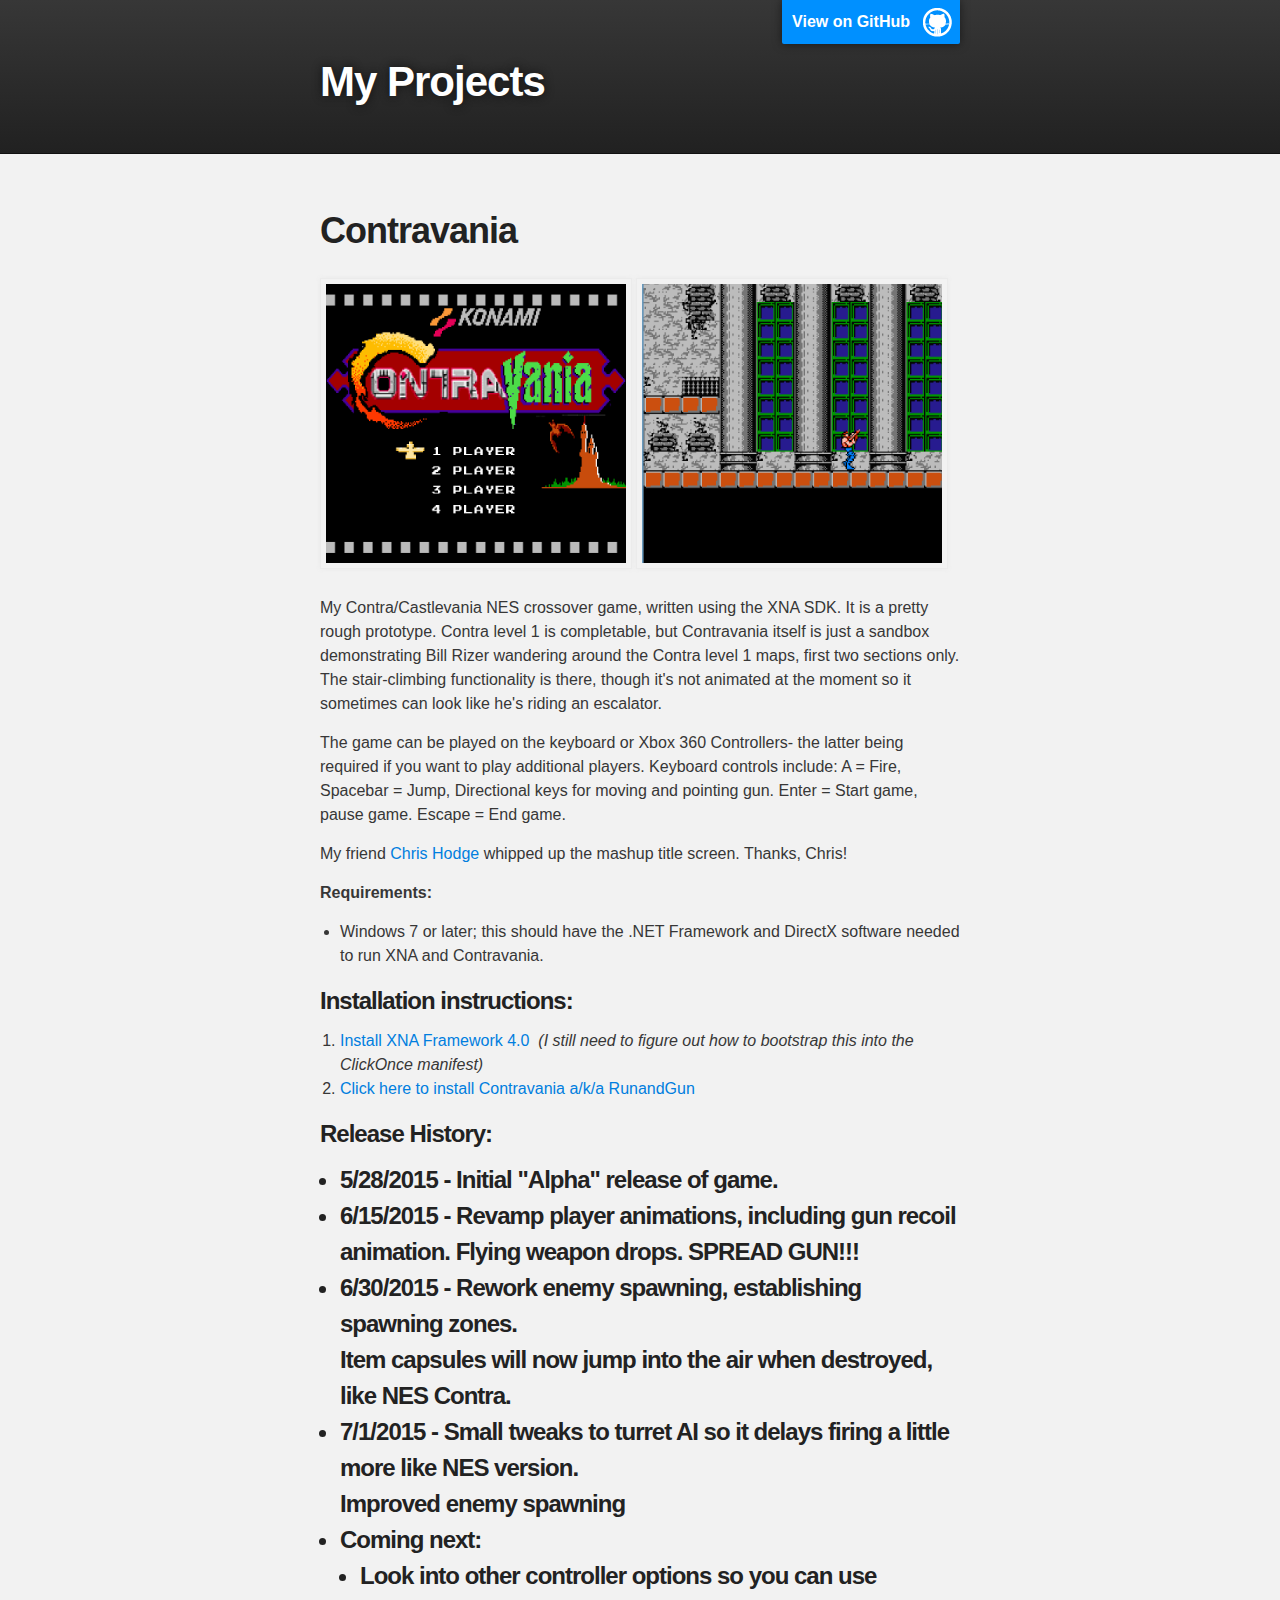
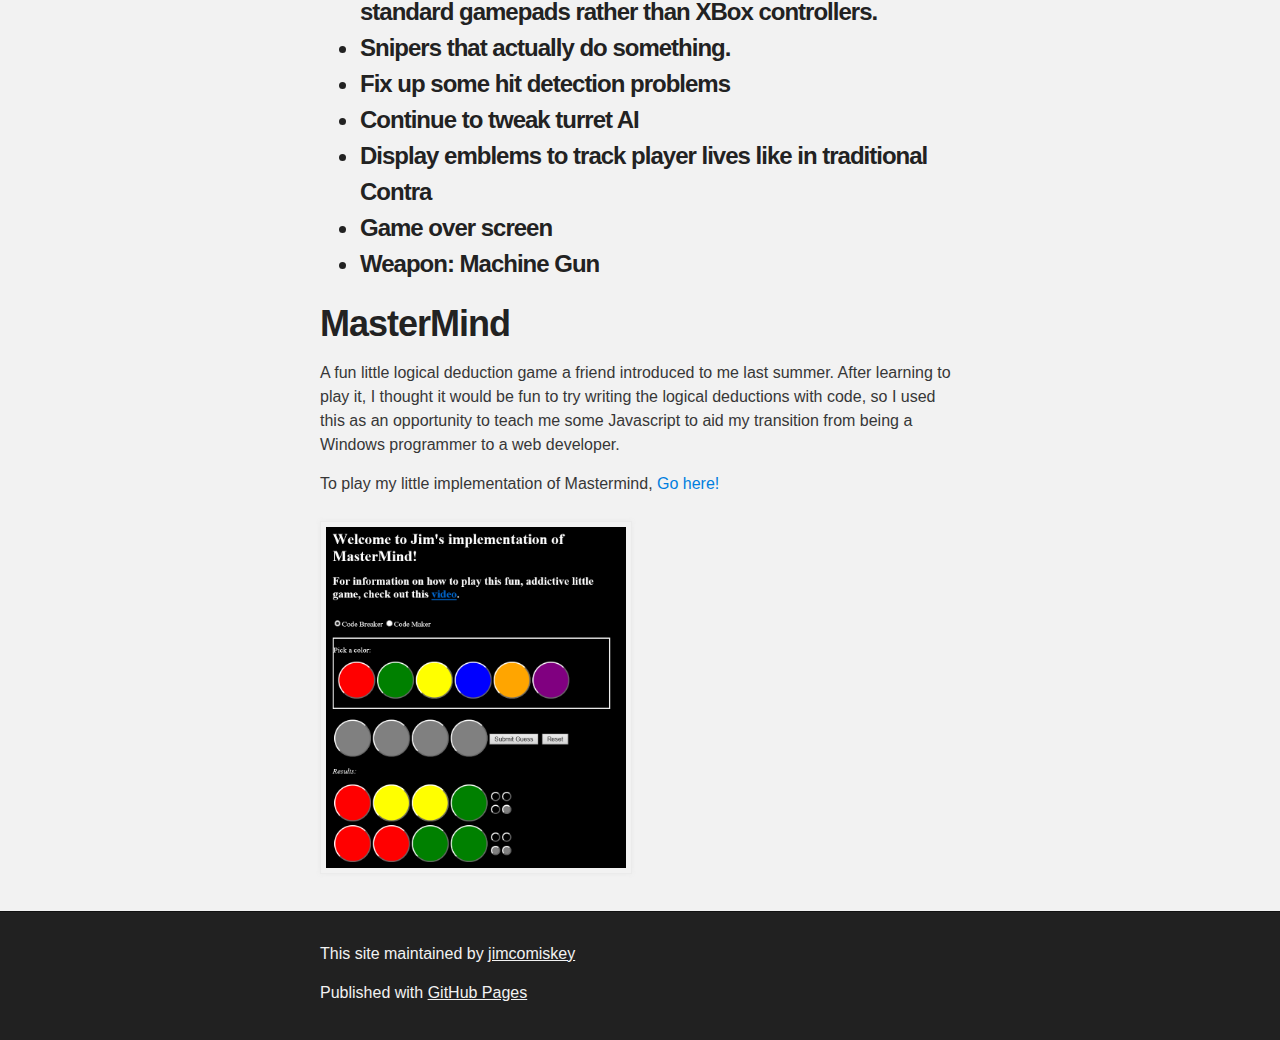
<file: index.html>
<!DOCTYPE html>
<html>

  <head>
    <meta charset='utf-8'>
    <meta http-equiv="X-UA-Compatible" content="chrome=1">
    <meta name="description" content="Contravania-publish : ">

    <link rel="stylesheet" type="text/css" media="screen" href="stylesheets/stylesheet.css">
	<link rel="stylesheet" type="text/css" media="screen" href="stylesheets/projectpage.css">

    <title>Jim Comiskey's Personal Projects Page</title>
  </head>

  <body>

    <!-- HEADER -->
    <div id="header_wrap" class="outer">
        <header class="inner">
          <a id="forkme_banner" href="https://github.com/jimcomiskey/">View on GitHub</a>

          <h1 id="project_title">My Projects</h1>
          <h3 id="project_tagline"></h2>

            <!-- <section id="downloads">
              <a class="zip_download_link" href="https://github.com/jimcomiskey/contravania-publish/zipball/master">Download this project as a .zip file</a>
              <a class="tar_download_link" href="https://github.com/jimcomiskey/contravania-publish/tarball/master">Download this project as a tar.gz file</a>
            </section> -->
        </header>
    </div>

    <!-- MAIN CONTENT -->
    <div id="main_content_wrap" class="outer">
      <section id="main_content" class="inner">
		<section id="contravania" class="gameSection">			
			<!-- <h3>This is the Contravania application install location.</h1> -->					
			<h1>Contravania</h1>
			<img class="screenshot" src="./images/contravania-titlescreen.png">
			<img class="screenshot" src="./images/contravania-gameplay.png">
			<p>My Contra/Castlevania NES crossover game, written using the XNA SDK. It is a pretty rough prototype. Contra level 1 is completable, but Contravania itself is just a sandbox demonstrating Bill Rizer wandering around the Contra level 1 maps, first two sections only. The stair-climbing functionality is there, though it's not animated at the moment so it sometimes can look like he's riding an escalator. </p>
			<p>The game can be played on the keyboard or Xbox 360 Controllers- the latter being required if you want to play additional players. Keyboard controls include: A = Fire, Spacebar = Jump, Directional keys for moving and pointing gun. Enter = Start game, pause game. Escape = End game. </p>
			<p>My friend <a href="https://www.facebook.com/Diebox1984">Chris Hodge</a> whipped up the mashup title screen. Thanks, Chris!</p>
			<p><strong>Requirements:</strong></p>
			<ul>
				<li>Windows 7 or later; this should have the .NET Framework and DirectX software needed to run XNA and Contravania.</li>
			</ul>
			<h3>Installation instructions:</h1>		
			<ol>
				<li><a href="./deploy/XNAFramework4.0.msi">Install XNA Framework 4.0 </a>&nbsp;<em>(I still need to figure out how to bootstrap this into the ClickOnce manifest)</em></li>
				<!-- <li><a href="http://contravania.azurewebsites.net/RunAndGun.application">Click here to install Contravania a/k/a RunandGun</a></li> -->
				<li><a href="./publish/RunAndGun.application">Click here to install Contravania a/k/a RunandGun</a></li>
				<!-- <li><a href="./deploy/Contravania.zip">Download Contravania Zip file</a></li>
				<li>Unzip the file and run the application, RunAndGun.exe</li> -->							
			</ol>				
			<h3>Release History:<h3>
			<ul>
				<li>5/28/2015 - Initial "Alpha" release of game.</li>
				<li>6/15/2015 - Revamp player animations, including gun recoil animation. Flying weapon drops. SPREAD GUN!!!</li>
				<li>6/30/2015 - Rework enemy spawning, establishing spawning zones. <br>
								Item capsules will now jump into the air when destroyed, like NES Contra. </li>
				<li>7/1/2015  - Small tweaks to turret AI so it delays firing a little more like NES version. <br>
				                Improved enemy spawning </li>
				<li>Coming next:<br>
					<ul>
						<li>Look into other controller options so you can use standard gamepads rather than XBox controllers.</li>
						<li>Snipers that actually do something. </li>
						<li>Fix up some hit detection problems</li>
						<li>Continue to tweak turret AI</li>
						<li>Display emblems to track player lives like in traditional Contra</li>
						<li>Game over screen</li>
						<li>Weapon: Machine Gun</li>						
					</ul>
				</li>				
			</ul>
		</section>
		<section id="mastermind" class="gameSection">
			<h1>MasterMind</h1>
			<p>A fun little logical deduction game a friend introduced to me last summer. After learning to play it, I thought it would be fun to try writing the logical deductions with code, so I used this as an opportunity to teach me some Javascript to aid my transition from being a Windows programmer to a web developer. </p>
			<p>To play my little implementation of Mastermind,&nbsp;<a href="./mastermind/index.html">Go here!</a></p>
			<a href="./mastermind/index.html"><img class="screenshot" src="./images/mastermind.png"></a>
		</section>
      </section>	  
    </div>

    <!-- FOOTER  -->
    <div id="footer_wrap" class="outer">
      <footer class="inner">
        <p class="copyright">This site maintained by <a href="https://github.com/jimcomiskey">jimcomiskey</a></p>
        <p>Published with <a href="http://pages.github.com">GitHub Pages</a></p>
      </footer>
    </div>

    

  </body>
</html>
</file>
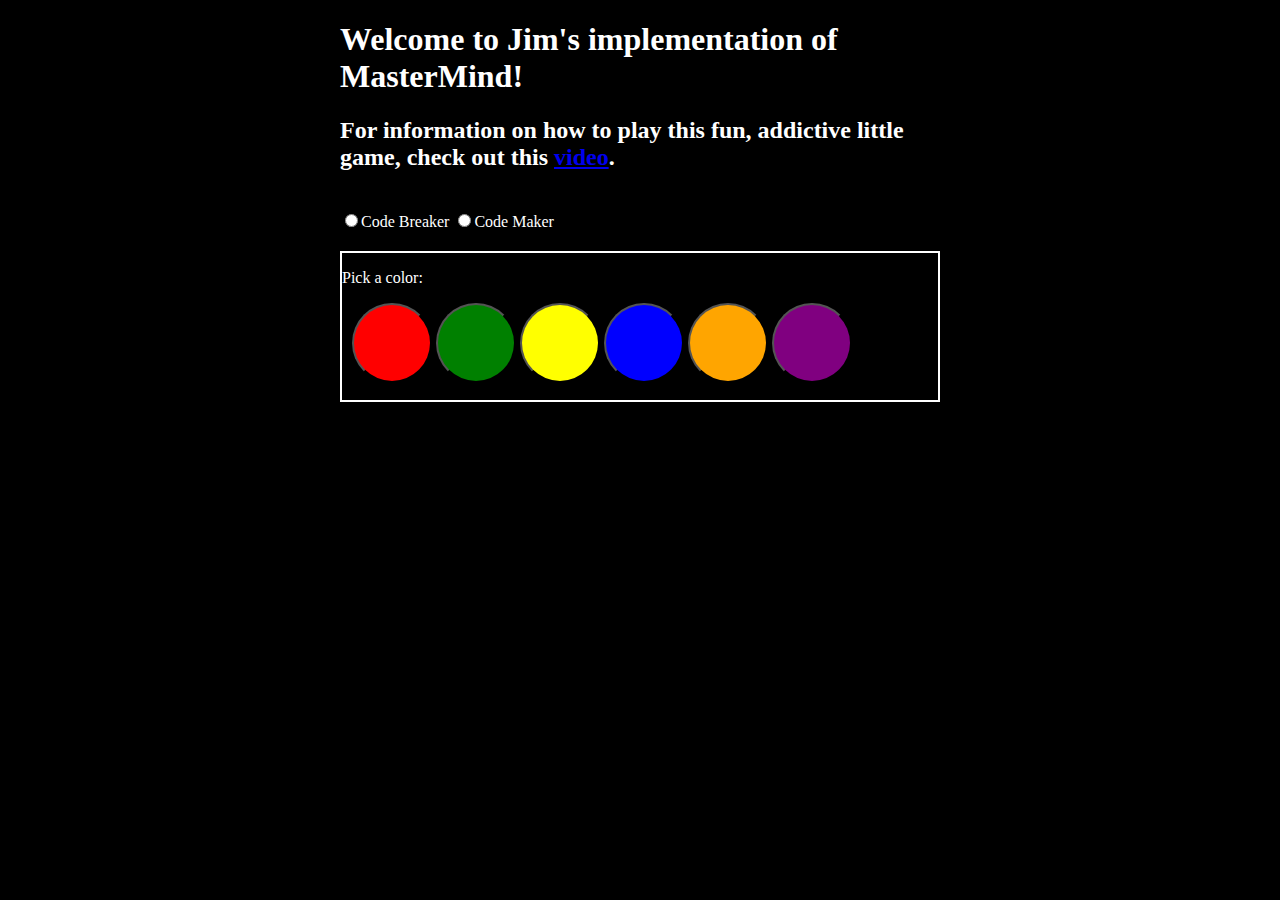
<file: mastermind/index.html>
﻿<!DOCTYPE html>

<html lang="en" xmlns="http://www.w3.org/1999/xhtml">
<head>
    <meta charset="utf-8" />
    <title>Welcome to Jim's implementation of MasterMind!</title>
    <script type="text/javascript" src="Scripts/jquery-2.1.0.min.js"></script>
    <!--<script type='text/javascript' src='http://ajax.googleapis.com/ajax/libs/jquery/1.11.1/jquery.min.js'></script>-->
    <script type="text/javascript" src="MasterMind.js"></script>
    <link rel="stylesheet" type="text/css" href="MasterMind.css" />
</head>
<body>
    <div class="header">
        <h1>Welcome to Jim's implementation of MasterMind!</h1>
        <h2>
            For information on how to play this fun, addictive little game, check out this <a href="https://www.youtube.com/watch?v=rmp05sCXTRg">video</a>.
        </h2>        
    </div>
    <div class="content">
        <div class="gameOptions">
            <input type="radio" name="gameMode" id="codeBreaker" />Code Breaker
            <input type="radio" name="gameMode" id="codeMaker"/>Code Maker
        </div>
        <div class="duplicateSetting">
            <p>Are there duplicate colors in the code?</p>
            <input type="radio" name="duplicateMode" id="duplicatesOff" />No
            <input type="radio" name="duplicateMode" id="duplicatesOn" />Yes
            <input type="radio" name="duplicateMode" id="duplicatesUnknown" />I'm not telling!
        </div>
        <div class="colorpickersection">
            <p>Pick a color:</p>
            <ul class="colorpickerlist">
                <li>
                    <button class="colorpicker redbutton"></button>
                </li>
                <li>
                    <button class="colorpicker greenbutton"></button>
                </li>
                <li>
                    <button class="colorpicker yellowbutton"></button>
                </li>
                <li>
                    <button class="colorpicker bluebutton"></button>
                </li>
                <li>
                    <button class="colorpicker orangebutton"></button>
                </li>
                <li>
                    <button class="colorpicker purplebutton"></button>
                </li>
            </ul>
        </div>
        <div class="guessArea">
            <table id="answers"></table>
            <table id="submittedGuess" class="guesses">
                <tr>
                    <td>
                        <button class="guess activeguess"></button>
                    </td>
                    <td>
                        <button class="guess activeguess"></button>
                    </td>
                    <td>
                        <button class="guess activeguess"></button>
                    </td>
                    <td>
                        <button class="guess activeguess"></button>
                    </td>
                    <td>
                        <button id="submitGuess">Submit Guess</button>
                    </td>
                    <td>
                        <button id="submitCode">Submit Code</button>
                    </td>

                    <!--<td>
                        <button id="showAnswer">Show Answer</button>
                    </td>
                    -->

                    <td>
                        <input id ="resetGame" type="button" value="Reset" />
                    </td>
                </tr>
            </table>
            <p><em id="resultsLabel">Results:</em></p>
            <table id="guesshistory" class="guesses"></table>
        </div>
    </div>
</body>
</html>
</file>
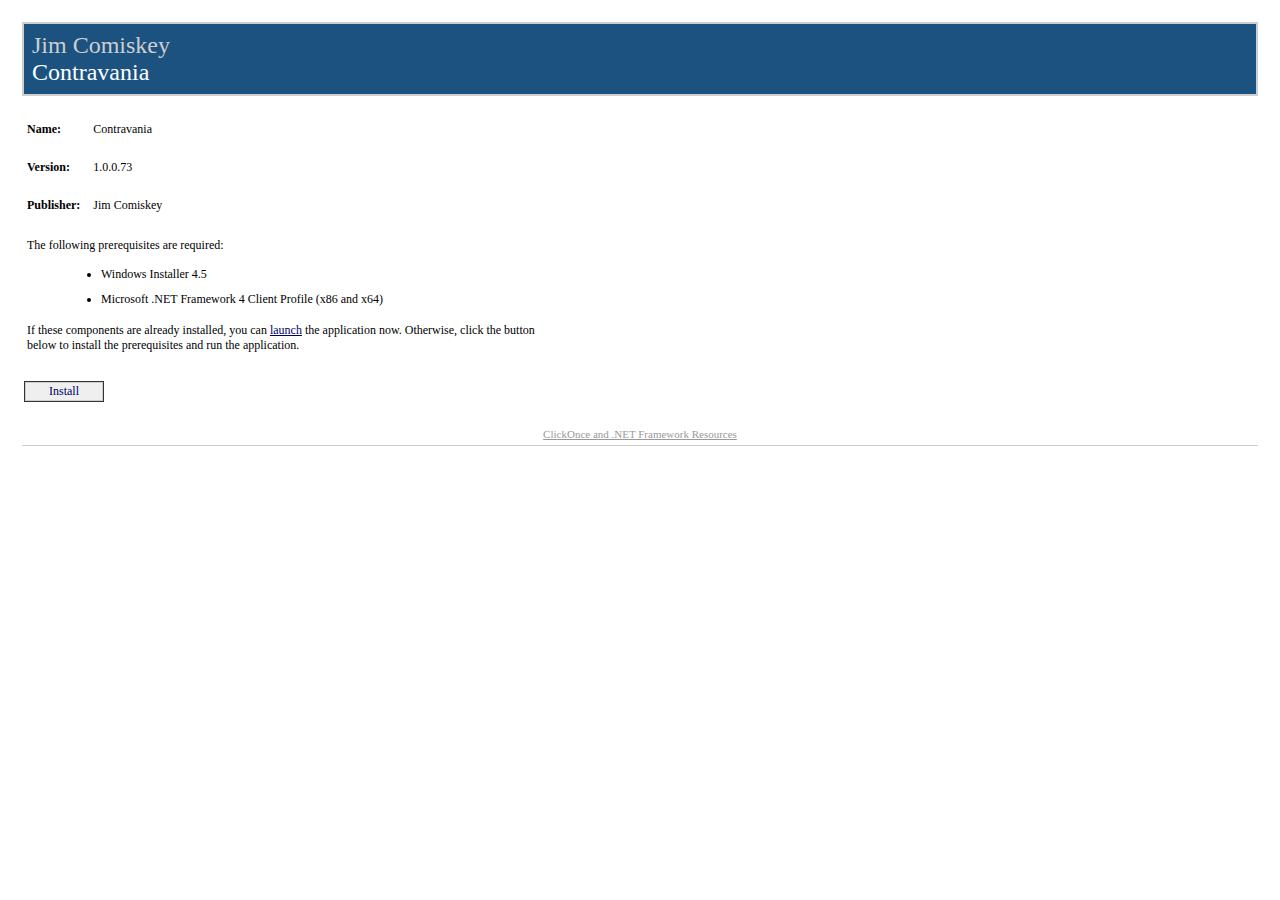
<file: publish/publish.htm>
﻿<HTML>
  <HEAD>
    <TITLE>Contravania</TITLE>
    <META HTTP-EQUIV="Content-Type" CONTENT="text/html; charset=utf-8" />
    <STYLE TYPE="text/css">
<!--
BODY{margin-top:20px; margin-left:20px; margin-right:20px; color:#000000; font-family:Tahoma; background-color:white}
A:link {font-weight:normal; color:#000066; text-decoration:none}
A:visited {font-weight:normal; color:#000066; text-decoration:none}
A:active {font-weight:normal; text-decoration:none}
A:hover {font-weight:normal; color:#FF6600; text-decoration:none}
P {margin-top:0px; margin-bottom:12px; color:#000000; font-family:Tahoma}
PRE {border-right:#f0f0e0 1px solid; padding-right:5px; border-top:#f0f0e0 1px solid; margin-top:-5px; padding-left:5px; font-size:x-small; padding-bottom:5px; border-left:#f0f0e0 1px solid; padding-top:5px; border-bottom:#f0f0e0 1px solid; font-family:Courier New; background-color:#e5e5cc}
TD {font-size:12px; color:#000000; font-family:Tahoma}
H2 {border-top: #003366 1px solid; margin-top:25px; font-weight:bold; font-size:1.5em; margin-bottom:10px; margin-left:-15px; color:#003366}
H3 {margin-top:10px; font-size: 1.1em; margin-bottom: 10px; margin-left: -15px; color: #000000}
UL {margin-top:10px; margin-left:20px}
OL {margin-top:10px; margin-left:20px}
LI {margin-top:10px; color: #000000}
FONT.value {font-weight:bold; color:darkblue}
FONT.key {font-weight: bold; color: darkgreen}
.divTag {border:1px; border-style:solid; background-color:#FFFFFF; text-decoration:none; height:auto; width:auto; background-color:#cecece}
.BannerColumn {background-color:#000000}
.Banner {border:0; padding:0; height:8px; margin-top:0px; color:#ffffff; filter:progid:DXImageTransform.Microsoft.Gradient(GradientType=1,StartColorStr='#1c5280',EndColorStr='#FFFFFF');}
.BannerTextCompany {font:bold; font-size:18pt; color:#cecece; font-family:Tahoma; height:0px; margin-top:0; margin-left:8px; margin-bottom:0; padding:0px; white-space:nowrap; filter:progid:DXImageTransform.Microsoft.dropshadow(OffX=2,OffY=2,Color='black',Positive='true');}
.BannerTextApplication {font:bold; font-size:18pt; font-family:Tahoma; height:0px; margin-top:0; margin-left:8px; margin-bottom:0; padding:0px; white-space:nowrap; filter:progid:DXImageTransform.Microsoft.dropshadow(OffX=2,OffY=2,Color='black',Positive='true');}
.BannerText {font:bold; font-size:18pt; font-family:Tahoma; height:0px; margin-top:0; margin-left:8px; margin-bottom:0; padding:0px; filter:progid:DXImageTransform.Microsoft.dropshadow(OffX=2,OffY=2,Color='black',Positive='true');}
.BannerSubhead {border:0; padding:0; height:16px; margin-top:0px; margin-left:10px; color:#ffffff; filter:progid:DXImageTransform.Microsoft.Gradient(GradientType=1,StartColorStr='#4B3E1A',EndColorStr='#FFFFFF');}
.BannerSubheadText {font:bold; height:11px; font-size:11px; font-family:Tahoma; margin-top:1; margin-left:10; filter:progid:DXImageTransform.Microsoft.dropshadow(OffX=2,OffY=2,Color='black',Positive='true');}
.FooterRule {border:0; padding:0; height:1px; margin:0px; color:#ffffff; filter:progid:DXImageTransform.Microsoft.Gradient(GradientType=1,StartColorStr='#4B3E1A',EndColorStr='#FFFFFF');}
.FooterText {font-size:11px; font-weight:normal; text-decoration:none; font-family:Tahoma; margin-top:10; margin-left:0px; margin-bottom:2; padding:0px; color:#999999; white-space:nowrap}
.FooterText A:link {font-weight:normal; color:#999999; text-decoration:underline}
.FooterText A:visited {font-weight:normal; color:#999999; text-decoration:underline}
.FooterText A:active {font-weight:normal; color:#999999; text-decoration:underline}
.FooterText A:hover {font-weight:normal; color:#FF6600; text-decoration:underline}
.ClickOnceInfoText {font-size:11px; font-weight:normal; text-decoration:none; font-family:Tahoma; margin-top:0; margin-right:2px; margin-bottom:0; padding:0px; color:#000000}
.InstallTextStyle {font:bold; font-size:14pt; font-family:Tahoma; a:#FF0000; text-decoration:None}
.DetailsStyle {margin-left:30px}
.ItemStyle {margin-left:-15px; font-weight:bold}
.StartColorStr {background-color:#4B3E1A}
.JustThisApp A:link {font-weight:normal; color:#000066; text-decoration:underline}
.JustThisApp A:visited {font-weight:normal; color:#000066; text-decoration:underline}
.JustThisApp A:active {font-weight:normal; text-decoration:underline}
.JustThisApp A:hover {font-weight:normal; color:#FF6600; text-decoration:underline}
-->

</STYLE>

</HEAD>
  <BODY>
    <TABLE WIDTH="100%" CELLPADDING="0" CELLSPACING="2" BORDER="0">

<!-- Begin Banner -->
<TR><TD><TABLE CELLPADDING="2" CELLSPACING="0" BORDER="0" BGCOLOR="#cecece" WIDTH="100%"><TR><TD><TABLE BGCOLOR="#1c5280" WIDTH="100%" CELLPADDING="0" CELLSPACING="0" BORDER="0"><TR><TD CLASS="Banner" /></TR><TR><TD CLASS="Banner"><SPAN CLASS="BannerTextCompany">Jim Comiskey</SPAN></TD></TR><TR><TD CLASS="Banner"><SPAN CLASS="BannerTextApplication">Contravania</SPAN></TD></TR><TR><TD CLASS="Banner" ALIGN="RIGHT" /></TR></TABLE></TD></TR></TABLE></TD></TR>
<!-- End Banner -->


<!-- Begin Dialog -->
<TR><TD ALIGN="LEFT"><TABLE CELLPADDING="2" CELLSPACING="0" BORDER="0" WIDTH="540"><TR><TD WIDTH="496">

<!-- Begin AppInfo -->
<TABLE><TR><TD COLSPAN="3">&nbsp;</TD></TR><TR><TD><B>Name:</B></TD><TD WIDTH="5"><SPACER TYPE="block" WIDTH="10" /></TD><TD>Contravania</TD></TR><TR><TD COLSPAN="3">&nbsp;</TD></TR><TR><TD><B>Version:</B></TD><TD WIDTH="5"><SPACER TYPE="block" WIDTH="10" /></TD><TD>1.0.0.73</TD></TR><TR><TD COLSPAN="3">&nbsp;</TD></TR><TR><TD><B>Publisher:</B></TD><TD WIDTH="5"><SPACER TYPE="block" WIDTH="10" /></TD><TD>Jim Comiskey</TD></TR><tr><td colspan="3">&nbsp;</td></tr></TABLE>
<!-- End AppInfo -->


<!-- Begin Prerequisites -->
<TABLE ID="BootstrapperSection" BORDER="0"><TR><TD COLSPAN="2">The following prerequisites are required:</TD></TR><TR><TD WIDTH="10">&nbsp;</TD><TD><UL>
<LI>Windows Installer 4.5</LI>
<LI>Microsoft .NET Framework 4 Client Profile (x86 and x64)</LI>
</UL></TD></TR><TR><TD COLSPAN="2">
If these components are already installed, you can <SPAN CLASS="JustThisApp"><A HREF="RunAndGun.application">launch</A></SPAN> the application now. Otherwise, click the button below to install the prerequisites and run the application.
</TD></TR><TR><TD COLSPAN="2">&nbsp;</TD></TR></TABLE>
<!-- End Prerequisites -->


</TD></TR></TABLE>
<!-- Begin Buttons -->
<TR><TD ALIGN="LEFT"><TABLE CELLPADDING="2" CELLSPACING="0" BORDER="0" WIDTH="540" STYLE="cursor:hand" ONCLICK="window.navigate(InstallButton.href)"><TR><TD ALIGN="LEFT"><TABLE CELLPADDING="1" BGCOLOR="#333333" CELLSPACING="0" BORDER="0"><TR><TD><TABLE CELLPADDING="1" BGCOLOR="#cecece" CELLSPACING="0" BORDER="0"><TR><TD><TABLE CELLPADDING="1" BGCOLOR="#efefef" CELLSPACING="0" BORDER="0"><TR><TD WIDTH="20"><SPACER TYPE="block" WIDTH="20" HEIGHT="1" /></TD><TD><A ID="InstallButton" HREF="setup.exe">Install</A></TD><TD width="20"><SPACER TYPE="block" WIDTH="20" HEIGHT="1" /></TD></TR></TABLE></TD></TR></TABLE></TD></TR></TABLE></TD><TD WIDTH="15%" ALIGN="right" /></TR></TABLE></TD></TR>
<!-- End Buttons -->
</TD></TR>
<!-- End Dialog -->



<!-- Spacer Row -->
<TR><TD>&nbsp;</TD></TR>

<TR><TD>
<!-- Begin Footer -->
<TABLE WIDTH="100%" CELLPADDING="0" CELLSPACING="0" BORDER="0" BGCOLOR="#ffffff"><TR><TD HEIGHT="5"><SPACER TYPE="block" HEIGHT="5" /></TD></TR><TR><TD CLASS="FooterText" ALIGN="center"><A HREF="http://go.microsoft.com/fwlink/?LinkId=154571">ClickOnce and .NET Framework Resources</A>
</TD></TR><TR><TD HEIGHT="5"><SPACER TYPE="block" HEIGHT="5" /></TD></TR><TR><TD HEIGHT="1" bgcolor="#cecece"><SPACER TYPE="block" HEIGHT="1" /></TD></TR></TABLE>
<!-- End Footer -->
</TD></TR>

</TABLE>
  </BODY>
</HTML>
</file>
<file: stylesheets/stylesheet.css>
/*******************************************************************************
Slate Theme for GitHub Pages
by Jason Costello, @jsncostello
*******************************************************************************/

@import url(pygment_trac.css);

/*******************************************************************************
MeyerWeb Reset
*******************************************************************************/

html, body, div, span, applet, object, iframe,
h1, h2, h3, h4, h5, h6, p, blockquote, pre,
a, abbr, acronym, address, big, cite, code,
del, dfn, em, img, ins, kbd, q, s, samp,
small, strike, strong, sub, sup, tt, var,
b, u, i, center,
dl, dt, dd, ol, ul, li,
fieldset, form, label, legend,
table, caption, tbody, tfoot, thead, tr, th, td,
article, aside, canvas, details, embed,
figure, figcaption, footer, header, hgroup,
menu, nav, output, ruby, section, summary,
time, mark, audio, video {
  margin: 0;
  padding: 0;
  border: 0;
  font: inherit;
  vertical-align: baseline;
}

/* HTML5 display-role reset for older browsers */
article, aside, details, figcaption, figure,
footer, header, hgroup, menu, nav, section {
  display: block;
}

ol, ul {
  list-style: none;
}

table {
  border-collapse: collapse;
  border-spacing: 0;
}

/*******************************************************************************
Theme Styles
*******************************************************************************/

body {
  box-sizing: border-box;
  color:#373737;
  background: #212121;
  font-size: 16px;
  font-family: 'Myriad Pro', Calibri, Helvetica, Arial, sans-serif;
  line-height: 1.5;
  -webkit-font-smoothing: antialiased;
}

h1, h2, h3, h4, h5, h6 {
  margin: 10px 0;
  font-weight: 700;
  color:#222222;
  font-family: 'Lucida Grande', 'Calibri', Helvetica, Arial, sans-serif;
  letter-spacing: -1px;
}

h1 {
  font-size: 36px;
  font-weight: 700;
}

h2 {
  padding-bottom: 10px;
  font-size: 32px;
  background: url('../images/bg_hr.png') repeat-x bottom;
}

h3 {
  font-size: 24px;
}

h4 {
  font-size: 21px;
}

h5 {
  font-size: 18px;
}

h6 {
  font-size: 16px;
}

p {
  margin: 10px 0 15px 0;
}

footer p {
  color: #f2f2f2;
}

a {
  text-decoration: none;
  color: #007edf;
  text-shadow: none;

  transition: color 0.5s ease;
  transition: text-shadow 0.5s ease;
  -webkit-transition: color 0.5s ease;
  -webkit-transition: text-shadow 0.5s ease;
  -moz-transition: color 0.5s ease;
  -moz-transition: text-shadow 0.5s ease;
  -o-transition: color 0.5s ease;
  -o-transition: text-shadow 0.5s ease;
  -ms-transition: color 0.5s ease;
  -ms-transition: text-shadow 0.5s ease;
}

a:hover, a:focus {text-decoration: underline;}

footer a {
  color: #F2F2F2;
  text-decoration: underline;
}

em {
  font-style: italic;
}

strong {
  font-weight: bold;
}

img {
  position: relative;
  margin: 0 auto;
  max-width: 739px;
  padding: 5px;
  margin: 10px 0 10px 0;
  border: 1px solid #ebebeb;

  box-shadow: 0 0 5px #ebebeb;
  -webkit-box-shadow: 0 0 5px #ebebeb;
  -moz-box-shadow: 0 0 5px #ebebeb;
  -o-box-shadow: 0 0 5px #ebebeb;
  -ms-box-shadow: 0 0 5px #ebebeb;
}

p img {
  display: inline;
  margin: 0;
  padding: 0;
  vertical-align: middle;
  text-align: center;
  border: none;
}

pre, code {
  width: 100%;
  color: #222;
  background-color: #fff;

  font-family: Monaco, "Bitstream Vera Sans Mono", "Lucida Console", Terminal, monospace;
  font-size: 14px;

  border-radius: 2px;
  -moz-border-radius: 2px;
  -webkit-border-radius: 2px;
}

pre {
  width: 100%;
  padding: 10px;
  box-shadow: 0 0 10px rgba(0,0,0,.1);
  overflow: auto;
}

code {
  padding: 3px;
  margin: 0 3px;
  box-shadow: 0 0 10px rgba(0,0,0,.1);
}

pre code {
  display: block;
  box-shadow: none;
}

blockquote {
  color: #666;
  margin-bottom: 20px;
  padding: 0 0 0 20px;
  border-left: 3px solid #bbb;
}


ul, ol, dl {
  margin-bottom: 15px
}

ul {
  list-style-position: inside;
  list-style: disc;
  padding-left: 20px;
}

ol {
  list-style-position: inside;
  list-style: decimal;
  padding-left: 20px;
}

dl dt {
  font-weight: bold;
}

dl dd {
  padding-left: 20px;
  font-style: italic;
}

dl p {
  padding-left: 20px;
  font-style: italic;
}

hr {
  height: 1px;
  margin-bottom: 5px;
  border: none;
  background: url('../images/bg_hr.png') repeat-x center;
}

table {
  border: 1px solid #373737;
  margin-bottom: 20px;
  text-align: left;
 }

th {
  font-family: 'Lucida Grande', 'Helvetica Neue', Helvetica, Arial, sans-serif;
  padding: 10px;
  background: #373737;
  color: #fff;
 }

td {
  padding: 10px;
  border: 1px solid #373737;
 }

form {
  background: #f2f2f2;
  padding: 20px;
}

/*******************************************************************************
Full-Width Styles
*******************************************************************************/

.outer {
  width: 100%;
}

.inner {
  position: relative;
  max-width: 640px;
  padding: 20px 10px;
  margin: 0 auto;
}

#forkme_banner {
  display: block;
  position: absolute;
  top:0;
  right: 10px;
  z-index: 10;
  padding: 10px 50px 10px 10px;
  color: #fff;
  background: url('../images/blacktocat.png') #0090ff no-repeat 95% 50%;
  font-weight: 700;
  box-shadow: 0 0 10px rgba(0,0,0,.5);
  border-bottom-left-radius: 2px;
  border-bottom-right-radius: 2px;
}

#header_wrap {
  background: #212121;
  background: -moz-linear-gradient(top, #373737, #212121);
  background: -webkit-linear-gradient(top, #373737, #212121);
  background: -ms-linear-gradient(top, #373737, #212121);
  background: -o-linear-gradient(top, #373737, #212121);
  background: linear-gradient(top, #373737, #212121);
}

#header_wrap .inner {
  padding: 50px 10px 30px 10px;
}

#project_title {
  margin: 0;
  color: #fff;
  font-size: 42px;
  font-weight: 700;
  text-shadow: #111 0px 0px 10px;
}

#project_tagline {
  color: #fff;
  font-size: 24px;
  font-weight: 300;
  background: none;
  text-shadow: #111 0px 0px 10px;
}

#downloads {
  position: absolute;
  width: 210px;
  z-index: 10;
  bottom: -40px;
  right: 0;
  height: 70px;
  background: url('../images/icon_download.png') no-repeat 0% 90%;
}

.zip_download_link {
  display: block;
  float: right;
  width: 90px;
  height:70px;
  text-indent: -5000px;
  overflow: hidden;
  background: url(../images/sprite_download.png) no-repeat bottom left;
}

.tar_download_link {
  display: block;
  float: right;
  width: 90px;
  height:70px;
  text-indent: -5000px;
  overflow: hidden;
  background: url(../images/sprite_download.png) no-repeat bottom right;
  margin-left: 10px;
}

.zip_download_link:hover {
  background: url(../images/sprite_download.png) no-repeat top left;
}

.tar_download_link:hover {
  background: url(../images/sprite_download.png) no-repeat top right;
}

#main_content_wrap {
  background: #f2f2f2;
  border-top: 1px solid #111;
  border-bottom: 1px solid #111;
}

#main_content {
  padding-top: 40px;
}

#footer_wrap {
  background: #212121;
}



/*******************************************************************************
Small Device Styles
*******************************************************************************/

@media screen and (max-width: 480px) {
  body {
    font-size:14px;
  }

  #downloads {
    display: none;
  }

  .inner {
    min-width: 320px;
    max-width: 480px;
  }

  #project_title {
  font-size: 32px;
  }

  h1 {
    font-size: 28px;
  }

  h2 {
    font-size: 24px;
  }

  h3 {
    font-size: 21px;
  }

  h4 {
    font-size: 18px;
  }

  h5 {
    font-size: 14px;
  }

  h6 {
    font-size: 12px;
  }

  code, pre {
    min-width: 320px;
    max-width: 480px;
    font-size: 11px;
  }

}
</file>
<file: stylesheets/projectpage.css>
.gameSection {
	display: block; 
}
.screenshot {
	width: 300px;
}
</file>
<file: mastermind/MasterMind.css>
﻿body {
    background-color: black;
    color: white;        
    margin-left: auto;
    margin-right: auto;
    padding: 0;    
    width: 600px;
}
h2 {
    padding-bottom: 20px;
}

.gameOptions {
    margin-bottom: 20px;    
}

.resultsbutton {    
    height:  20px;
    width:  20px;
    border-radius: 100%;
    background-color: grey; 
}
.colorpickersection {
    border: 2px solid white;    
}

.colorpickerlist {
    list-style-type: none;
    padding-left: 10px;    
}
.colorpickerlist li {
    display: inline;
}

.colorpicker {
    border-radius: 100%;
    height: 80px;
    width: 80px;    
}

.guessArea {
    margin-top: 20px;
}

.guess {
    border-radius: 100%;
    height: 80px;
    width: 80px;    
    padding: 0;
    background-color: gray;
}

.redbutton {    
    background-color: red;
}
.bluebutton {
    background-color: blue;
}
.greenbutton {
    background-color: green;
}
.yellowbutton {
    background-color: yellow; 
}
.orangebutton {
    background-color: orange; 
}
.purplebutton {
    background-color: purple; 
}
.blackresultbutton {
    background-color: black; 
}
.whiteresultbutton {
    background-color: white; 
}
</file>
